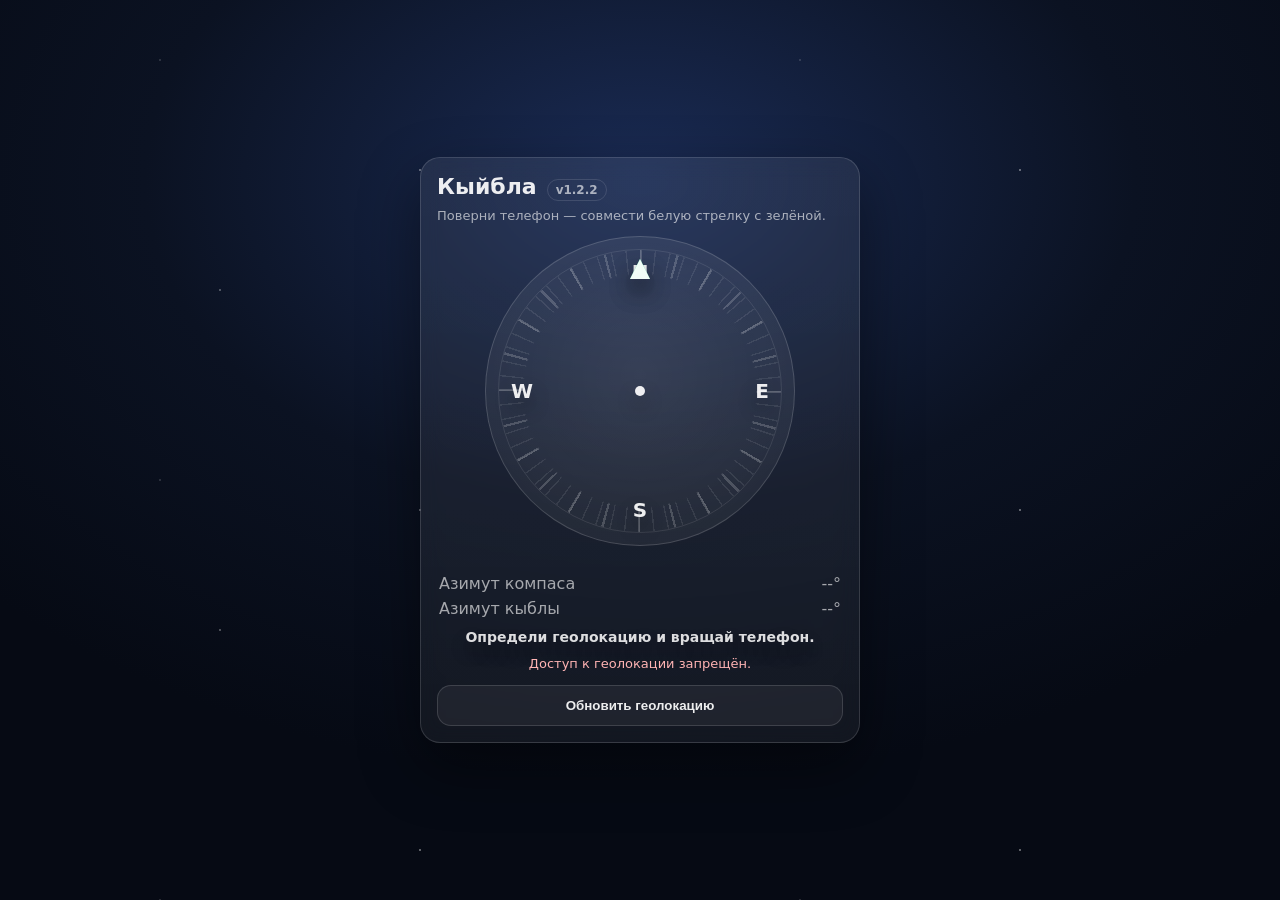
<file: index.html>
<!doctype html>
<html lang="ru">
<head>
    <meta charset="utf-8"/>
    <meta name="viewport" content="width=device-width,initial-scale=1,viewport-fit=cover"/>
    <title>Qibla Compass</title>

    <!-- ВАЖНО: меняй версию тут и в app.js -->
    <link rel="stylesheet" href="style.css?v=1.2.2">
    <script src="app.js?v=1.2.2" defer></script>
</head>
<body>
<div class="stars"></div>
<div class="stars2"></div>

<div class="card">
    <div class="header">
        <div class="title">Кыйбла <span id="ver" class="ver">v—</span></div>
        <div id="sub" class="sub">Поверни телефон — совмести белую стрелку с зелёной.</div>
    </div>

    <div id="compass" class="compass">
        <!-- Вращаемый диск -->
        <div id="dial" class="dial">
            <div class="ticks" aria-hidden="true"></div>

            <div class="mark n">N</div>
            <div class="mark e">E</div>
            <div class="mark s">S</div>
            <div class="mark w">W</div>

            <!-- Маркер направления Кыйблы (вращается по bearing) -->
            <div id="qiblaMark" class="qiblaMark" aria-label="Qibla marker"></div>
        </div>

        <!-- Фиксированная стрелка (куда “смотрит” телефон) -->
        <div class="northPointer" aria-hidden="true"></div>

        <div class="centerDot" aria-hidden="true"></div>
    </div>

    <div class="meta">
        <div class="row">
            <span>Азимут компаса</span>
            <span><span id="heading">--</span>°</span>
        </div>
        <div class="row">
            <span>Азимут кыблы</span>
            <span><span id="qibla">--</span>°</span>
        </div>
    </div>

    <div id="hint" class="hint">Определи геолокацию и вращай телефон.</div>
    <div id="err" class="err"></div>

    <!-- iOS: появится только если нужно разрешение -->
    <button id="btn" class="btn hidden">Разрешить датчики</button>
    <button id="locBtn" class="btn secondary">Обновить геолокацию</button>
</div>
</body>
</html>
</file>
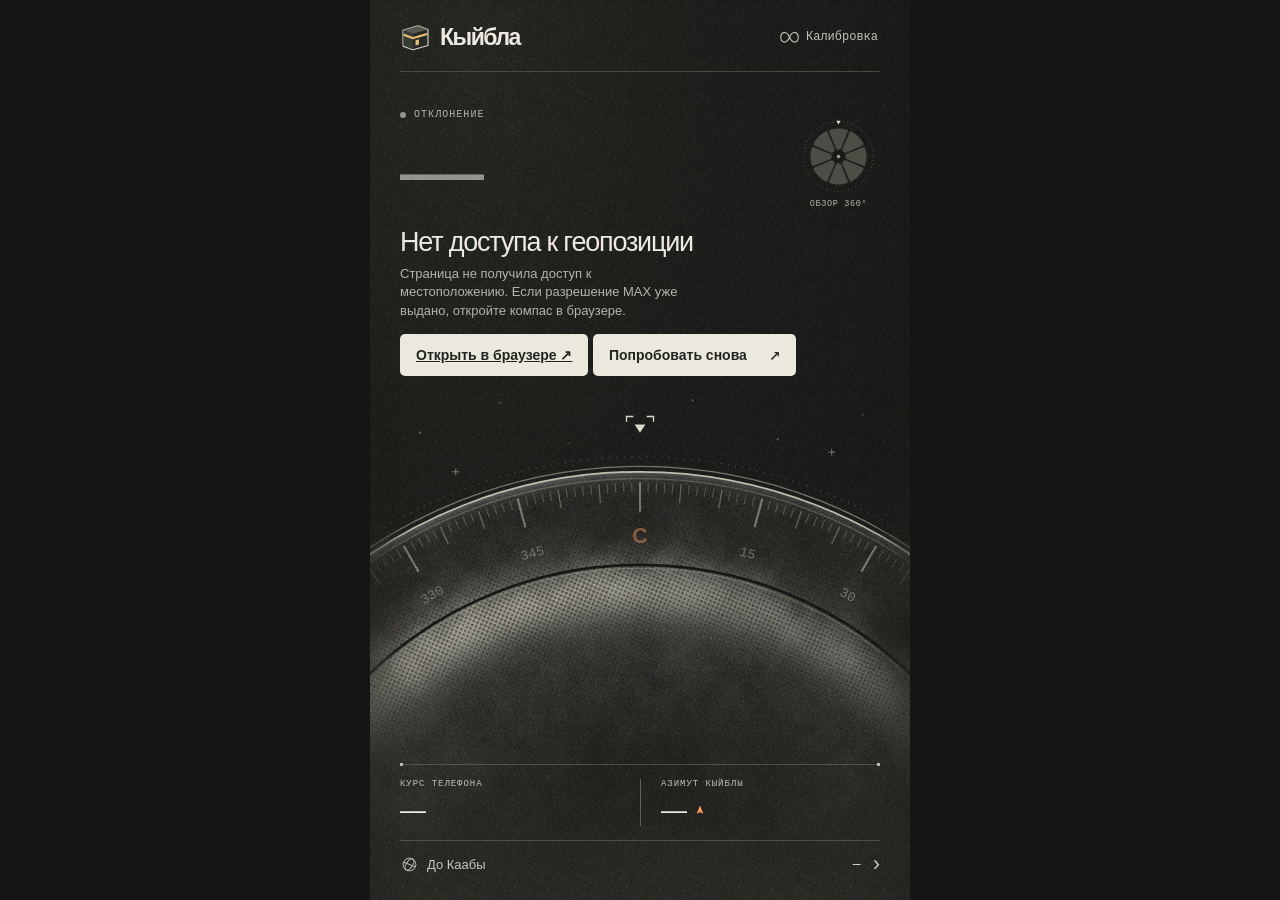
<file: max/index.html>
<!doctype html>
<html lang="ru">
<head>
  <meta charset="utf-8">
  <meta name="viewport" content="width=device-width,initial-scale=1,viewport-fit=cover">
  <meta name="theme-color" content="#191a18">
  <title>Кыйбла</title>
  <link rel="stylesheet" href="style.css">
  <script defer src="https://st.max.ru/js/max-web-app.js"></script>
  <script type="module" src="app.js?v=5f794813de"></script>
</head>
<body>
<main class="console" id="console" data-state="idle">
  <header class="toolbar">
    <h1>
      <svg viewBox="0 0 36 36" aria-hidden="true" stroke-linejoin="round">
        <path d="M3.5 9.5 21 4.5l11.5 4.3v18.5l-17.5 5-11.5-4.3Z" fill="#282925" stroke="#d8d4c6" stroke-width="1.3"/>
        <path d="m4 9.5 17-4.9 11 4.2-17 4.9Z" fill="#575951"/>
        <path d="m4 10 11 4v17.5l-11-4.1Z" fill="#393b35"/>
        <path d="m4 13.4 11 4.1 17-4.9v2.6l-17 4.9-11-4.1Z" fill="#e5bf78"/>
        <path d="m18 21.2 4-1.1v6.1l-4 1.1Z" fill="#e5bf78"/>
      </svg>
      Кыйбла
    </h1>
    <button class="help-button" id="help" aria-haspopup="dialog" aria-controls="guide"><svg viewBox="0 0 24 16" aria-hidden="true"><path d="M12 8C8-1 1 1 1 8c0 7 7 9 11 0s11-7 11 0-7 9-11 0Z"/></svg>Калибровка</button>
  </header>

  <section class="focus" aria-label="Наведение">
    <div class="focus-line">
      <div class="measure">
        <div class="eyebrow"><i class="lamp"></i>Отклонение</div>
        <span class="display" id="angle-display" aria-hidden="true">—</span>
        <span class="sr-only" id="offset-value">Нет показания</span>
      </div>
      <figure class="sector">
        <svg viewBox="0 0 82 82" aria-hidden="true">
          <circle cx="41" cy="41" r="38" class="sector-rim"/>
          <circle class="hold-track" id="hold-track" cx="41" cy="41" r="38" pathLength="100" transform="rotate(-90 41 41)"/>
          <path class="sector-index" d="M39 2h4l-2 4z"/>
          <g id="petals"></g><circle class="sector-hub" cx="41" cy="41" r="2"/>
        </svg>
        <figcaption id="sector-label">Обзор 360°</figcaption>
      </figure>
    </div>
    <div class="guidance">
      <h2 id="status" role="status">Подключаем компас</h2>
      <p id="hint">Для наведения нужны геопозиция и компас телефона.</p>
      <a class="start" id="browser-link" target="_blank" rel="noopener noreferrer" hidden>Открыть в браузере ↗</a>
      <button class="start" id="start" hidden>Включить компас <span aria-hidden="true">↗</span></button>
    </div>
  </section>

  <div class="field">
    <div class="optics" aria-hidden="true">
      <svg class="scope" viewBox="0 0 400 1" preserveAspectRatio="xMidYMin meet">
        <defs>
          <clipPath id="disc-clip"><circle cx="200" cy="426" r="358"/></clipPath>
          <radialGradient id="needle-light"><stop class="light-stop" stop-opacity=".42"/><stop offset=".5" class="light-stop" stop-opacity=".1"/><stop offset="1" class="light-stop" stop-opacity="0"/></radialGradient>
          <linearGradient id="needle-face" x2="1" y2="1"><stop class="tip-stop"/><stop offset="1" class="base-stop"/></linearGradient>
        </defs>
        <g class="sky-pins" fill="#b8b6a9">
          <circle cx="37" cy="39" r=".8"/><circle cx="96" cy="17" r=".65"/><circle cx="147" cy="47" r=".6"/><circle cx="239" cy="15" r=".7"/><circle cx="302" cy="44" r=".8"/><circle cx="365" cy="26" r=".6"/>
          <path d="M61 68h5m-2.5-2.5v5m276-17h5m-2.5-2.5v5" fill="none" stroke="currentColor" stroke-width=".7"/>
        </g>
        <circle cx="200" cy="426" r="358" fill="#272925"/>
        <image href="disc.webp" width="400" height="540" clip-path="url(#disc-clip)" preserveAspectRatio="none"/>
        <g fill="none">
          <circle cx="200" cy="426" r="369" stroke="#a4a396" stroke-opacity=".44" stroke-width=".8" stroke-dasharray=".8 4.7"/>
          <circle cx="200" cy="426" r="362" stroke="#75766d" stroke-width="1"/>
          <circle cx="200" cy="426" r="358" stroke="#c1bead" stroke-width="1.3"/>
          <circle cx="200" cy="426" r="353" stroke="#a8a696" stroke-opacity=".34"/>
          <circle cx="200" cy="426" r="289" stroke="#151714" stroke-width="2"/>
          <circle cx="200" cy="426" r="286.5" stroke="#a09f90" stroke-opacity=".45" stroke-width=".8"/>
          <circle cx="200" cy="426" r="241" stroke="#b2aea0" stroke-opacity=".27" stroke-width=".8" stroke-dasharray="1 5"/>
        </g>
        <g id="rose"></g>
        <path id="course-arc" class="course-arc" fill="none" stroke-width="2.5" stroke-linecap="round"/>
        <g id="needle" visibility="hidden">
          <ellipse cx="200" cy="69" rx="24" ry="35" fill="url(#needle-light)"/>
          <path class="needle-shadow" d="m200 42 11 42-11-7-11 7z" transform="translate(0 2)"/>
          <path d="m200 42 11 42-11-7-11 7z" fill="url(#needle-face)"/>
          <path class="needle-facet" d="m200 42 11 42-11-7z"/>
          <path d="M200 80v10" stroke="currentColor" stroke-width="1.1"/>
        </g>
        <g class="aim-mark">
          <path d="M190 31v-4h5m10 0h5v4" fill="none" stroke="currentColor" stroke-width="1"/>
          <path d="m196 33 4 6 4-6z" fill="currentColor"/>
        </g>
        <g class="turn-glyph" fill="none" stroke-linecap="round" stroke-linejoin="round">
          <path class="turn-tail" d="M216 43q18 0 40 4"/><path d="m250 41 8 6-9 3"/>
        </g>
        <g class="level-guide" fill="none" stroke="currentColor" stroke-linecap="round">
          <path d="M162 43h76" stroke-dasharray="1 4" opacity=".55"/>
          <g class="level-phone"><rect x="182" y="39" width="36" height="6" rx="2"/><path d="M206 42h5"/></g>
        </g>
        <g class="capture-pulse" fill="none" stroke="currentColor"><circle cx="200" cy="63" r="16"/></g>
      </svg>
    </div>

    <div class="telemetry">
      <small id="location-source" hidden>По локации расписания</small>
      <dl class="coordinates">
        <div><dt>Курс телефона</dt><dd><span id="heading">—</span> <small id="cardinal"></small></dd></div>
        <div><dt>Азимут кыйблы</dt><dd><span id="bearing">—</span><svg class="bearing-icon" viewBox="0 0 16 16" aria-hidden="true"><path d="m8 2 4.5 11L8 11l-4.5 2z"/></svg></dd></div>
      </dl>
      <button class="distance-button" id="details" aria-controls="readings" aria-haspopup="dialog">
        <svg viewBox="0 0 24 24" aria-hidden="true"><circle cx="12" cy="12" r="8"/><ellipse cx="12" cy="12" rx="4" ry="8" transform="rotate(34 12 12)"/><path d="m4.5 9 15 6"/></svg>
        <span>До Каабы</span><b id="distance">—</b><span class="details-chevron" aria-hidden="true">›</span>
      </button>
    </div>
  </div>

  <dialog id="guide" aria-labelledby="guide-title">
    <header class="sheet-head"><h2 id="guide-title">Калибровка</h2><button class="close" aria-label="Закрыть">×</button></header>
    <div class="lesson">
      <svg viewBox="0 0 260 110" aria-hidden="true">
        <path d="M130 55C104 24 85 13 66 24c-27 15-22 55 7 62 22 5 41-13 57-31s38-39 59-31c31 12 30 50 5 61-24 11-45-10-64-30Z" fill="none" stroke="currentColor" stroke-dasharray="2 4" stroke-width="1.8"/>
        <g class="lesson-phone"><rect x="-7" y="-12" width="14" height="24" rx="3"/><path d="M-2 8h4"/></g>
      </svg>
    </div>
    <h3>Опишите восьмёрку</h3><p>Плавно проведите телефоном по этой траектории несколько раз, поворачивая кисть.</p>
    <h3>Выровняйте экран</h3><p>Держите телефон горизонтально экраном вверх и поворачивайтесь вместе с ним. Если стрелка скачет, отойдите от металла и снимите магнитный чехол.</p>
    <button class="sheet-done">К компасу <span aria-hidden="true">↗</span></button>
  </dialog>

  <dialog id="readings" aria-labelledby="readings-title">
    <header class="sheet-head"><h2 id="readings-title">Показания компаса</h2><button class="close" aria-label="Закрыть">×</button></header>
    <dl class="reading-rows">
      <div><dt>Курс телефона</dt><dd id="info-heading">—</dd></div>
      <div><dt>Азимут кыйблы</dt><dd id="info-bearing">—</dd></div>
      <div><dt>До Каабы по дуге Земли</dt><dd id="info-distance">—</dd></div>
    </dl>
    <p>Оба угла отсчитываются от истинного севера по часовой стрелке. Стрелка указывает начальное направление кратчайшего пути к Каабе по поверхности Земли.</p>
    <h3>Как подтвердить направление</h3><p>Совместите стрелку с верхней меткой и удерживайте телефон в пределах 5° около секунды. При повороте подсвеченный сектор показывает сторону от верхнего края телефона. При удержании сектора заполняются по кругу.</p>
    <button class="sheet-done">К компасу <span aria-hidden="true">↗</span></button>
  </dialog>
</main>
</body>
</html>
</file>
<file: style.css>
:root{
  --bg0:#060a14;
  --bg1:#0b1222;
  --card:rgba(255,255,255,.06);
  --stroke:rgba(255,255,255,.14);
  --text:rgba(255,255,255,.92);
  --muted:rgba(255,255,255,.62);
  --muted2:rgba(255,255,255,.40);

  --ok:#3ddc97;
  --ok2:#19c37d;
  --err:#ffb4b4;

  --radius:20px;
}

*{box-sizing:border-box}

body{
  margin:0;
  min-height:100vh;
  display:grid;
  place-items:center;
  color:var(--text);
  font-family:system-ui,-apple-system,Segoe UI,Roboto,Arial;
  background:
    radial-gradient(900px 600px at 50% 20%, #1a2b54 0%, var(--bg1) 55%, var(--bg0) 100%);
  overflow:hidden;
}

/* ---- Stars background (2 layers) ---- */
.stars, .stars2{
  position:fixed;
  inset:-200px;
  pointer-events:none;
  background-repeat:repeat;
  opacity:.55;
  transform: translateZ(0);
}
.stars{
  background-image:
    radial-gradient(2px 2px at 20px 30px, rgba(255,255,255,.65) 50%, transparent 51%),
    radial-gradient(1px 1px at 160px 90px, rgba(255,255,255,.55) 50%, transparent 51%),
    radial-gradient(1px 1px at 280px 210px, rgba(255,255,255,.45) 50%, transparent 51%),
    radial-gradient(2px 2px at 420px 150px, rgba(255,255,255,.50) 50%, transparent 51%),
    radial-gradient(1px 1px at 520px 260px, rgba(255,255,255,.40) 50%, transparent 51%);
  background-size: 600px 340px;
  filter: blur(.2px);
  animation: drift 30s linear infinite;
}
.stars2{
  opacity:.35;
  background-image:
    radial-gradient(1px 1px at 40px 60px, rgba(255,255,255,.45) 50%, transparent 51%),
    radial-gradient(1px 1px at 140px 200px, rgba(255,255,255,.35) 50%, transparent 51%),
    radial-gradient(2px 2px at 360px 260px, rgba(255,255,255,.40) 50%, transparent 51%),
    radial-gradient(1px 1px at 520px 120px, rgba(255,255,255,.35) 50%, transparent 51%);
  background-size: 640px 420px;
  animation: drift2 55s linear infinite;
}
@keyframes drift{ from{transform:translate(-40px,-30px)} to{transform:translate(40px,30px)} }
@keyframes drift2{ from{transform:translate(30px,-20px)} to{transform:translate(-30px,20px)} }

/* ---- Card ---- */
.card{
  width:min(440px, 92vw);
  padding:16px;
  border:1px solid var(--stroke);
  border-radius:var(--radius);
  background: linear-gradient(180deg, rgba(255,255,255,.07), rgba(255,255,255,.05));
  box-shadow: 0 24px 60px rgba(0,0,0,.45);
  backdrop-filter: blur(10px);
}

.header{ margin-bottom:10px; }
.title{
  font-size:22px;
  font-weight:900;
  display:flex;
  align-items:baseline;
  gap:10px;
}
.ver{
  font-size:12px;
  font-weight:800;
  color:var(--muted);
  padding:3px 8px;
  border:1px solid rgba(255,255,255,.12);
  border-radius:999px;
}
.sub{
  margin-top:6px;
  color:var(--muted);
  font-size:13px;
  line-height:1.35;
}

/* ---- Compass ---- */
.compass{
  width:310px;
  height:310px;
  margin:12px auto 14px;
  border-radius:50%;
  border:1px solid rgba(255,255,255,.16);
  position:relative;
  overflow:hidden;
  background:
    radial-gradient(circle at 50% 45%, rgba(255,255,255,.10), rgba(255,255,255,.03));
  transition: box-shadow .25s ease, border-color .25s ease;
}

/* Glow when aligned */
.compass.aligned{
  border-color: rgba(61,220,151,.55);
  box-shadow:
    0 0 0 1px rgba(61,220,151,.20) inset,
    0 0 24px rgba(61,220,151,.40),
    0 0 60px rgba(61,220,151,.20);
}
.compass.aligned::after{
  content:"";
  position:absolute;
  inset:-30px;
  background: radial-gradient(circle at 50% 50%,
    rgba(61,220,151,.22) 0%,
    rgba(61,220,151,.12) 35%,
    rgba(61,220,151,0) 65%);
  pointer-events:none;
}

.dial{
  position:absolute;
  inset:12px;
  border-radius:50%;
  border:1px solid rgba(255,255,255,.10);
  transform:rotate(0deg);
  will-change:transform;
}

/* Decorative ticks layer that rotates with dial */
.ticks{
  position:absolute;
  inset:0;
  border-radius:50%;
  background:
    /* major ticks */
    repeating-conic-gradient(
      from 0deg,
      rgba(255,255,255,.22) 0deg 1deg,
      transparent 1deg 15deg
    ),
    /* minor ticks */
    repeating-conic-gradient(
      from 0deg,
      rgba(255,255,255,.10) 0deg .6deg,
      transparent .6deg 6deg
    );
  -webkit-mask: radial-gradient(circle, transparent 0 58%, #000 59% 100%);
          mask: radial-gradient(circle, transparent 0 58%, #000 59% 100%);
  opacity:.85;
}

/* Cardinal letters */
.mark{
  position:absolute;
  font-weight:900;
  font-size:20px;
  color:rgba(255,255,255,.92);
  text-shadow: 0 10px 18px rgba(0,0,0,.35);
}
.n{top:10px;left:50%;transform:translateX(-50%)}
.s{bottom:10px;left:50%;transform:translateX(-50%)}
.e{right:12px;top:50%;transform:translateY(-50%)}
.w{left:12px;top:50%;transform:translateY(-50%)}

/* Pointer (fixed) and Qibla marker must be same radius */
.northPointer,
.qiblaMark{
  position:absolute;
  left:50%;
  top:50%;
  width:0;height:0;
  transform:translate(-50%,-50%) rotate(0deg);
  will-change:transform;
}

/* fixed white pointer */
.northPointer::before{
  content:"";
  position:absolute;
  left:50%;
  top:50%;
  transform: translate(-50%, -132px);
  width:0;height:0;
  border-left:10px solid transparent;
  border-right:10px solid transparent;
  border-bottom:20px solid rgba(255,255,255,.92);
  filter: drop-shadow(0 10px 12px rgba(0,0,0,.35));
}

/* green qibla marker (same radius!) */
.qiblaMark::before{
  content:"";
  position:absolute;
  left:50%;
  top:50%;
  transform: translate(-50%, -132px);
  width:0;height:0;
  border-left:10px solid transparent;
  border-right:10px solid transparent;
  border-bottom:20px solid rgba(61,220,151,.95);
  filter: drop-shadow(0 10px 12px rgba(0,0,0,.35));
}

/* Center dot */
.centerDot{
  position:absolute;
  left:50%;
  top:50%;
  transform:translate(-50%,-50%);
  width:10px;height:10px;
  border-radius:50%;
  background:rgba(255,255,255,.92);
  box-shadow: 0 10px 18px rgba(0,0,0,.35);
}

/* Meta rows */
.meta{
  margin-top:2px;
  padding-top:8px;
}
.row{
  display:flex;
  justify-content:space-between;
  align-items:center;
  color:var(--muted);
  margin:6px 2px;
  font-variant-numeric:tabular-nums;
}

/* Hint text (no border) */
.hint{
  margin-top:10px;
  color: rgba(255,255,255,.86);
  font-size:14px;
  line-height:1.35;
  font-weight:700;
  text-align:center;
  text-shadow: 0 10px 18px rgba(0,0,0,.30);
}
.hint.good{
  color: var(--ok);
}

.err{
  margin-top:8px;
  min-height:18px;
  color:var(--err);
  font-size:13px;
  line-height:1.35;
  white-space:pre-line;
  text-align:center;
}

.btn{
  width:100%;
  margin-top:12px;
  padding:12px 14px;
  border-radius:14px;
  border:1px solid rgba(255,255,255,.14);
  background:rgba(255,255,255,.08);
  color:var(--text);
  font-weight:900;
  cursor:pointer;
}

.secondary{
  background:rgba(255,255,255,.05);
  font-weight:800;
}

.hidden{display:none}
</file>
<file: max/style.css>
:root {
  color-scheme: dark;
  --paper: #eeeae1;
  --soft: #b4b3a7;
  --mute: #93958a;
  --mono: "IBM Plex Mono", "SFMono-Regular", Consolas, "Liberation Mono", monospace;
  font-family: Inter, "Helvetica Neue", Arial, sans-serif;
  background: #151614;
  color: var(--paper);
}
* { box-sizing: border-box }
body, h1, h2, h3, p, dl, dd, figure { margin: 0 }
button { font: inherit; color: inherit; cursor: pointer; -webkit-tap-highlight-color: transparent }
button:focus-visible { outline: 2px solid #ffae72; outline-offset: 3px }
[hidden] { display: none !important }
.sr-only {
  position: absolute; width: 1px; height: 1px; padding: 0; overflow: hidden;
  clip-path: inset(50%); white-space: nowrap;
}
.console {
  --accent: #ff975f;
  --gutter: clamp(18px, 6vw, 30px);
  position: relative; isolation: isolate; margin-inline: auto; width: min(100%, 540px);
  min-height: 100vh; min-height: 100svh;
  display: flex; flex-direction: column; overflow: clip;
  background: radial-gradient(ellipse at 18% 6%, #252621 0, #1c1d1a 41%, #191a18 72%);
}
.console::after {
  content: ""; position: absolute; inset: 0; z-index: 1; pointer-events: none;
  background: url("grain.png") repeat; background-size: 112px 112px;
  mix-blend-mode: soft-light; opacity: .32;
}
.console[data-state="locked"] { --accent: #bce6ca }
.toolbar {
  position: relative; z-index: 2;
  margin: 0 var(--gutter); padding: max(16px, env(safe-area-inset-top)) 0 13px;
  display: flex; align-items: center; justify-content: space-between; gap: 12px;
  border-bottom: 1px solid #484a40;
}
.toolbar h1 { display: flex; align-items: center; gap: 9px; font-size: 23px; font-weight: 620; letter-spacing: -.065em }
.toolbar h1 svg { width: 31px; height: 31px }
.help-button {
  display: inline-flex; align-items: center; gap: 7px; min-height: 42px;
  background: transparent; border: none; padding: 0 2px 0 8px;
  font: 12px var(--mono); color: #c3c3b7;
}
.help-button svg { width: 19px; fill: none; stroke: currentColor; stroke-width: 1.4 }
.help-button:hover, .distance-button:hover { color: white }
.focus { position: relative; z-index: 2; padding: clamp(18px, 4svh, 38px) var(--gutter) 4px }
.focus-line { display: flex; justify-content: space-between; align-items: center; gap: 14px }
.measure { flex: 1; min-width: 0 }
.eyebrow, .sector figcaption, .coordinates dt {
  font: 10px/1.3 var(--mono); text-transform: uppercase; letter-spacing: .105em; color: var(--soft);
}
.eyebrow { display: flex; align-items: center; gap: 8px }
.lamp { width: 6px; height: 6px; border-radius: 50%; background: var(--mute) }
.console[data-tracking] .lamp { background: var(--accent); box-shadow: 0 0 8px color-mix(in srgb, var(--accent) 50%, transparent) }
.display {
  display: block; margin-top: 9px; color: var(--paper);
  font-size: clamp(68px, 21vw, 84px); line-height: .95; font-weight: 460;
  font-variant-numeric: lining-nums tabular-nums; letter-spacing: -.055em;
}
.console:not([data-tracking]) .display { color: var(--mute) }
.console[data-state="locked"] .display { color: #d9f3df }
.sector { width: clamp(65px, 18vw, 83px); align-self: flex-end; text-align: center }
.sector svg { width: 100%; max-width: 75px; display: block; margin: auto; overflow: visible }
.sector-rim { fill: none; stroke: #72746a; stroke-width: .75; stroke-dasharray: 1 3 }
.hold-track { opacity: 0; fill: none; stroke: #bde5c9; stroke-width: 1.8; stroke-dasharray: 100; stroke-dashoffset: 100 }
.console[data-state="hold"] .hold-track, .console[data-state="locked"] .hold-track { opacity: 1 }
.sector-index { fill: var(--paper) }
#petals path { fill: #4b4e45; stroke: #20221d; stroke-width: 1.1; transition: fill .16s }
#petals .lit { fill: var(--accent); stroke: #252721 }
#petals .held { fill: #c1e0c8; stroke: #252721 }
.sector-hub { fill: #9a9d90 }
.sector figcaption { margin-top: 5px; font-size: 8.5px; letter-spacing: .075em; white-space: nowrap }
.guidance { margin-top: 17px }
.guidance h2 { font-size: clamp(20px, 5.5vw, 27px); font-weight: 500; line-height: 1.18; letter-spacing: -.045em; text-wrap: balance }
.console[data-state="locked"] .guidance h2 { color: #d4efd9; animation: arrive .48s ease-out both }
@keyframes arrive { from { opacity: 0; transform: translateY(5px); filter: blur(2px) } }
.guidance p { color: var(--soft); font-size: 13px; line-height: 1.42; margin-top: 6px; max-width: 40ch }
.guidance p:empty { display: none }
.start, .sheet-done {
  display: inline-flex; align-items: center; justify-content: center; gap: 22px;
  min-height: 42px; margin-top: 14px; padding: 8px 16px; border: 0; border-radius: 5px;
  background: #ebe8de; color: #23241f; font-size: 14px; font-weight: 600;
}
.start span, .sheet-done span { font: 19px/1 var(--mono) }

.field { flex: 1; display: flex; flex-direction: column; justify-content: flex-end; position: relative; min-height: clamp(316px, 91vw, 438px) }
.optics { position: absolute; inset: 0; overflow: hidden; z-index: -1; pointer-events: none;
  background: linear-gradient(to bottom, transparent 18%, #262823 69%, #2b2c27 100%);
}
.scope {
  position: absolute; inset: 0; width: 100%; height: 100%; color: var(--paper);
  mask-image: linear-gradient(to bottom, black 43%, #000f 55%, #000c 74%, #0005 94%, #0002);
}
.optics::before {
  content: ""; position: absolute; inset: 0; z-index: 1; pointer-events: none;
  background: linear-gradient(90deg, #1c1d1966, transparent 9% 91%, #1c1d1966);
}
.optics::after {
  content: ""; position: absolute; inset: 0; pointer-events: none;
  backdrop-filter: blur(3px); -webkit-backdrop-filter: blur(3px);
  mask-image: linear-gradient(to bottom, transparent 45%, #0002 61%, #0008 82%, black), linear-gradient(90deg, #0008, transparent 6% 94%, #0008);
}
.sky-pins { opacity: .48 }
#rose { opacity: .42 }
.console[data-tracking] #rose { opacity: 1 }
#rose text { font: 10px var(--mono); fill: #cecec0; text-anchor: middle }
#rose .cardinal { font: 600 16px Inter, Arial, sans-serif; fill: #e6e3d8 }
#rose .north { fill: #ff9d69 }
.course-arc { stroke: var(--accent); opacity: .95 }
#needle { color: var(--accent) }
.light-stop { stop-color: var(--accent) }
.tip-stop { stop-color: #fff1d4 }
.base-stop { stop-color: var(--accent) }
.needle-shadow { fill: #080b08; opacity: .8 }
.needle-facet { fill: #cb683f }
.console[data-state="locked"] .needle-facet { fill: #78b193 }
.aim-mark { color: #d9dace }
.console[data-state="locked"] .aim-mark { color: var(--accent) }
.turn-glyph { display: none; stroke: var(--accent); stroke-width: 1.65 }
.console[data-state="seek"] .turn-glyph, .console[data-state="near"] .turn-glyph { display: block }
.console[data-turn="left"] .turn-glyph { transform: translateX(400px) scaleX(-1) }
.turn-tail { stroke-dasharray: 2 4 18 4; animation: sweep 1.5s linear infinite }
@keyframes sweep { to { stroke-dashoffset: -28 } }
.level-guide { display: none; color: var(--accent) }
.console[data-state="tilt"] .level-guide { display: block }
.console[data-state="tilt"] .aim-mark { visibility: hidden }
.level-phone { transform-origin: 200px 42px; animation: level 2s ease-in-out infinite }
@keyframes level { 0%, 100% { transform: rotate(-22deg) } 45%, 70% { transform: rotate(0) } }
.capture-pulse { opacity: 0; color: var(--accent); transform-origin: 200px 63px }
.console[data-state="locked"] .capture-pulse { animation: capture .8s ease-out }
@keyframes capture { from { opacity: .85; transform: scale(.65) } to { opacity: 0; transform: scale(2) } }

.telemetry { position: relative; z-index: 2; margin: clamp(145px, 48vw, 245px) var(--gutter) 0; padding-bottom: max(13px, env(safe-area-inset-bottom)) }
.coordinates {
  position: relative; display: grid; grid-template-columns: 1fr 1fr;
  padding: 14px 0; border-block: 1px solid #77796b80;
}
.coordinates::before, .coordinates::after {
  content: ""; position: absolute; top: -2px; width: 3px; height: 3px; background: #b7b8a7;
}
.coordinates::before { left: 0 }.coordinates::after { right: 0 }
.coordinates > div + div { border-left: 1px solid #5f6258; padding-left: 20px }
.coordinates dt { color: #c1c2b5; font-size: 9px }
.coordinates dd { display: flex; align-items: baseline; gap: 8px; font-size: 26px; font-weight: 450; line-height: 1.25; font-variant-numeric: tabular-nums; letter-spacing: -.055em; margin-top: 3px }
.coordinates small { color: #bfc1b2; font: 11px var(--mono); letter-spacing: .02em }
.bearing-icon { width: 12px; height: 12px; fill: var(--accent); align-self: center }
.distance-button {
  width: 100%; min-height: 46px; display: flex; align-items: center; gap: 8px;
  border: 0; padding: 4px 0; background: transparent; color: #c6c7ba; font-size: 13px;
}
.distance-button svg { width: 19px; height: 19px; fill: none; stroke: currentColor; stroke-width: 1.2 }
.distance-button b { margin-left: auto; color: var(--paper); font: 13px var(--mono) }
.details-chevron { margin-left: 4px; font-size: 22px; font-weight: 300 }

dialog {
  width: min(365px, calc(100% - 28px)); max-height: calc(100svh - 32px); overflow: auto;
  border: 1px solid #686b5f; border-radius: 12px; padding: 20px; background: #262823;
  color: var(--paper); box-shadow: 0 16px 55px #0008;
}
dialog::backdrop { background: #0c0d0bc4 }
.sheet-head { display: flex; align-items: center; justify-content: space-between; gap: 8px; padding-bottom: 12px; border-bottom: 1px solid #515348 }
.sheet-head h2 { font-size: 22px; font-weight: 550; letter-spacing: -.05em }
.close { width: 42px; height: 42px; border: 1px solid #5a5d52; border-radius: 50%; background: transparent; font-size: 22px }
dialog h3 { margin: 18px 0 5px; font-size: 15px; font-weight: 600 }
dialog p { color: #c9cabc; font-size: 14px; line-height: 1.45 }
.sheet-done { width: 100%; justify-content: space-between; margin-top: 20px }
.lesson { background: radial-gradient(ellipse, #35372e, #21231e); color: #bcbcac; margin-top: 14px; border-radius: 6px }
.lesson svg { display: block; width: 100%; height: 100px }
.lesson-phone {
  fill: #ff9b66; stroke: #191b17; stroke-width: 1.6;
  offset-path: path("M130 55C104 24 85 13 66 24c-27 15-22 55 7 62 22 5 41-13 57-31s38-39 59-31c31 12 30 50 5 61-24 11-45-10-64-30Z");
  offset-rotate: auto 90deg; animation: eight 4s linear infinite;
}
@keyframes eight { to { offset-distance: 100% } }
.reading-rows { margin: 6px 0 15px; font-size: 13px }
.reading-rows div { display: flex; justify-content: space-between; gap: 12px; padding: 10px 0; border-bottom: 1px solid #44473c }
.reading-rows dt { color: #c4c7b9 }
.reading-rows dd { font: 14px var(--mono) }
@media (max-height: 650px) {
  .toolbar { padding-top: max(7px, env(safe-area-inset-top)); padding-bottom: 5px }
  .focus { padding-top: 14px }
  .display { font-size: 66px; margin-top: 6px }
  .sector { max-width: 63px }
  .guidance { margin-top: 10px }
}
@media (prefers-reduced-motion: reduce) {
  *, *::after, *::before { animation: none !important; transition: none !important }
}
</file>
